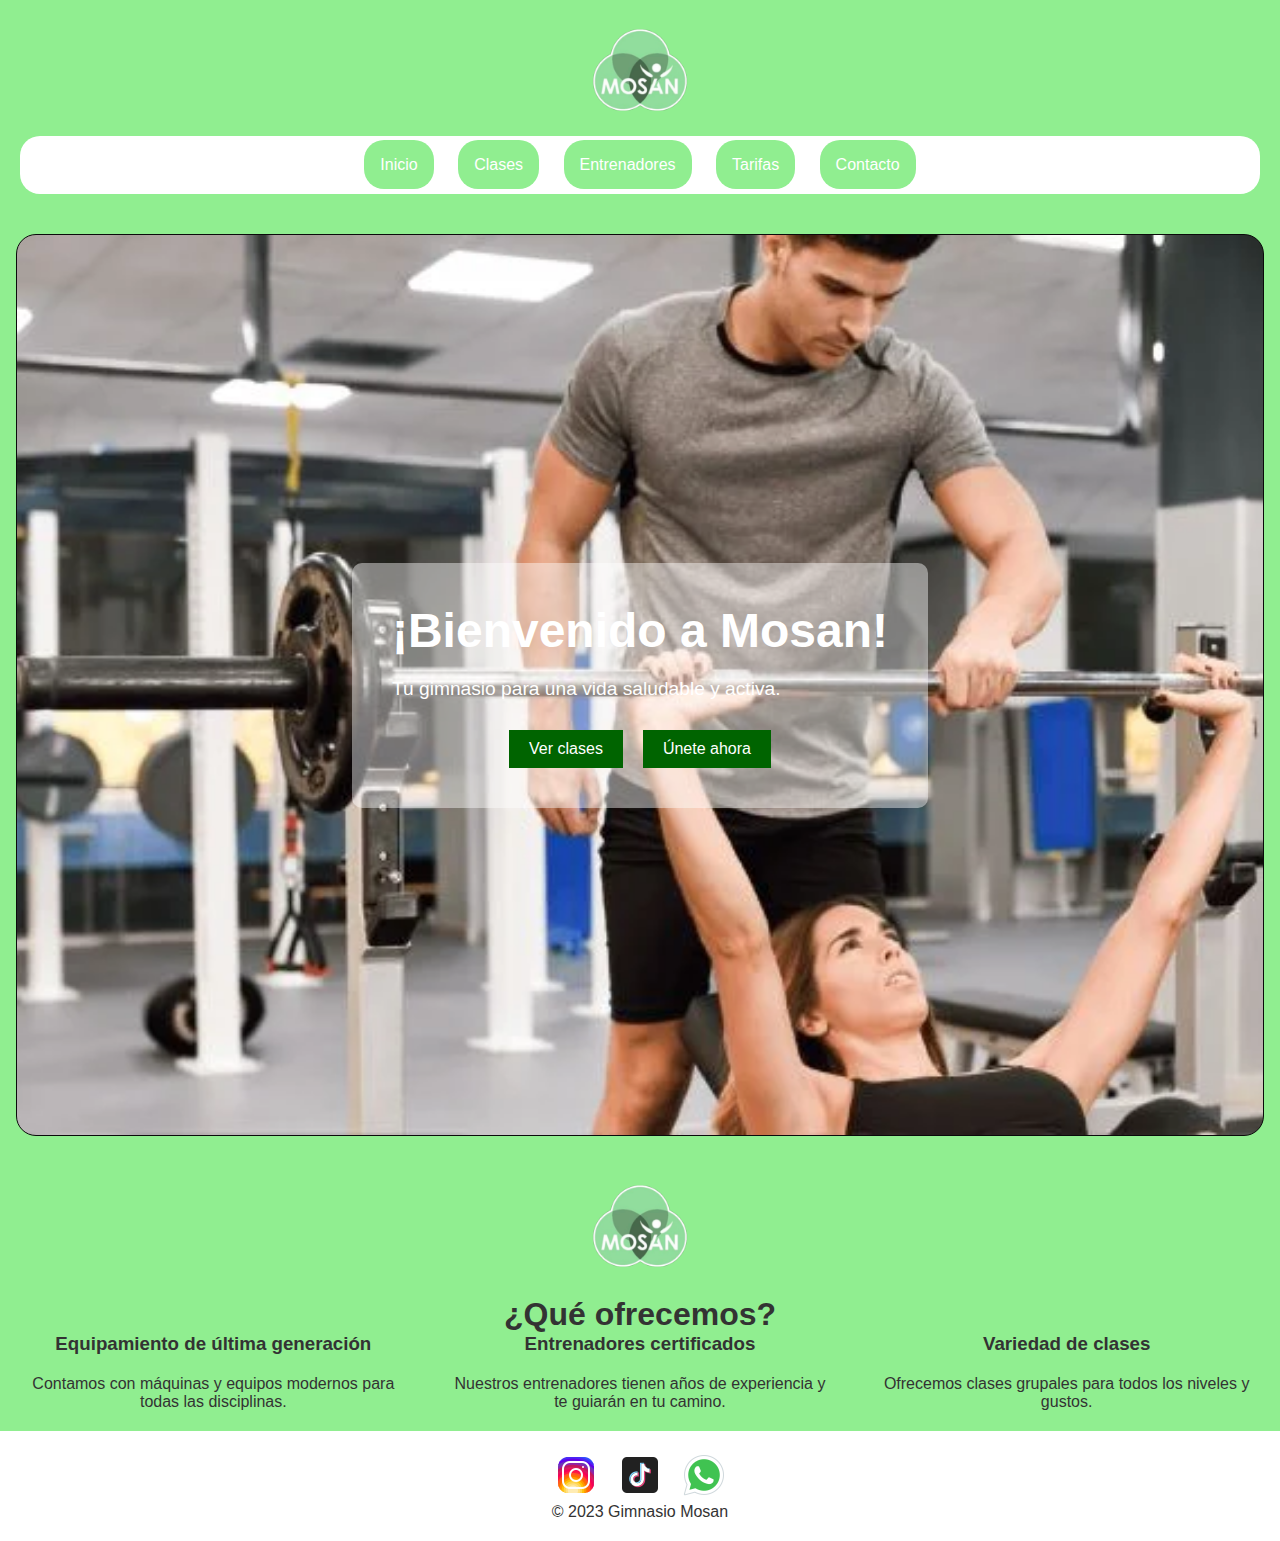
<file: index.html>
<!DOCTYPE html>
<html lang="es">
<head>
    <meta charset="UTF-8">
    <meta name="viewport" content="width=device-width, initial-scale=1.0">
    <title>MOSAN- Salud-Vitalidad</title>
    <link rel="stylesheet" href="./styles/estilos.css">
</head>
<body>
    <header>
        <img class="logo" src="./imagenes/cab4519f-4d9b-401d-b90b-1ff62afb991b.webp" alt="">
        <nav>
            <ul>
                
                <li><a href="index.html">Inicio</a></li>
                <li><a href="./paginas/clases.html">Clases</a></li>
                <li><a href="./paginas/entrenadores.html">Entrenadores</a></li>
                <li><a href="./paginas/tarifas.html">Tarifas</a></li>
                <li><a href="./paginas/contacto.html">Contacto</a></li>
            </ul>
        </nav>
    </header>

    <main>
        <section class="principal-index">
            <div class="principal-content">
                <h1 class="texto">¡Bienvenido a Mosan!</h1>
                <p class="texto">Tu gimnasio para una vida saludable y activa.</p>
                <div class="cta-buttons">
                    <a href="clases.html" class="btn">Ver clases</a>
                    <a href="unete.html" class="btn">Únete ahora</a>
                </div>
            </div>
        </section>

        <section class="variedades">
            
                <img class="logo" src="./imagenes/cab4519f-4d9b-401d-b90b-1ff62afb991b.webp" alt="">
            <h2>¿Qué ofrecemos?</h2>
            <div class="list-variedades">
                <div class="variedad">
                    <h3>Equipamiento de última generación</h3>
                    <p>Contamos con máquinas y equipos modernos para todas las disciplinas.</p>
                </div>
                <div class="variedad">
                    <h3>Entrenadores certificados</h3>
                    <p>Nuestros entrenadores tienen años de experiencia y te guiarán en tu camino.</p>
                </div>
                <div class="variedad">
                    <h3>Variedad de clases</h3>
                    <p>Ofrecemos clases grupales para todos los niveles y gustos.</p>
                </div>
            </div>
        </section>
    </main>

    <footer>
        <div class="iconos-logo">
            <a href="">
                <img src="./imagenes/instagram.png" alt="">
            </a>
            <a href="">
                <img src="./imagenes/tik-tok.png" alt="">
            </a>
            <a href="">
                <img src="./imagenes/whatsapp (2).png" alt="">
            </a>
        </div>
        <p>&copy; 2023 Gimnasio Mosan</p>
    </footer>
</body>
</html>
</file>
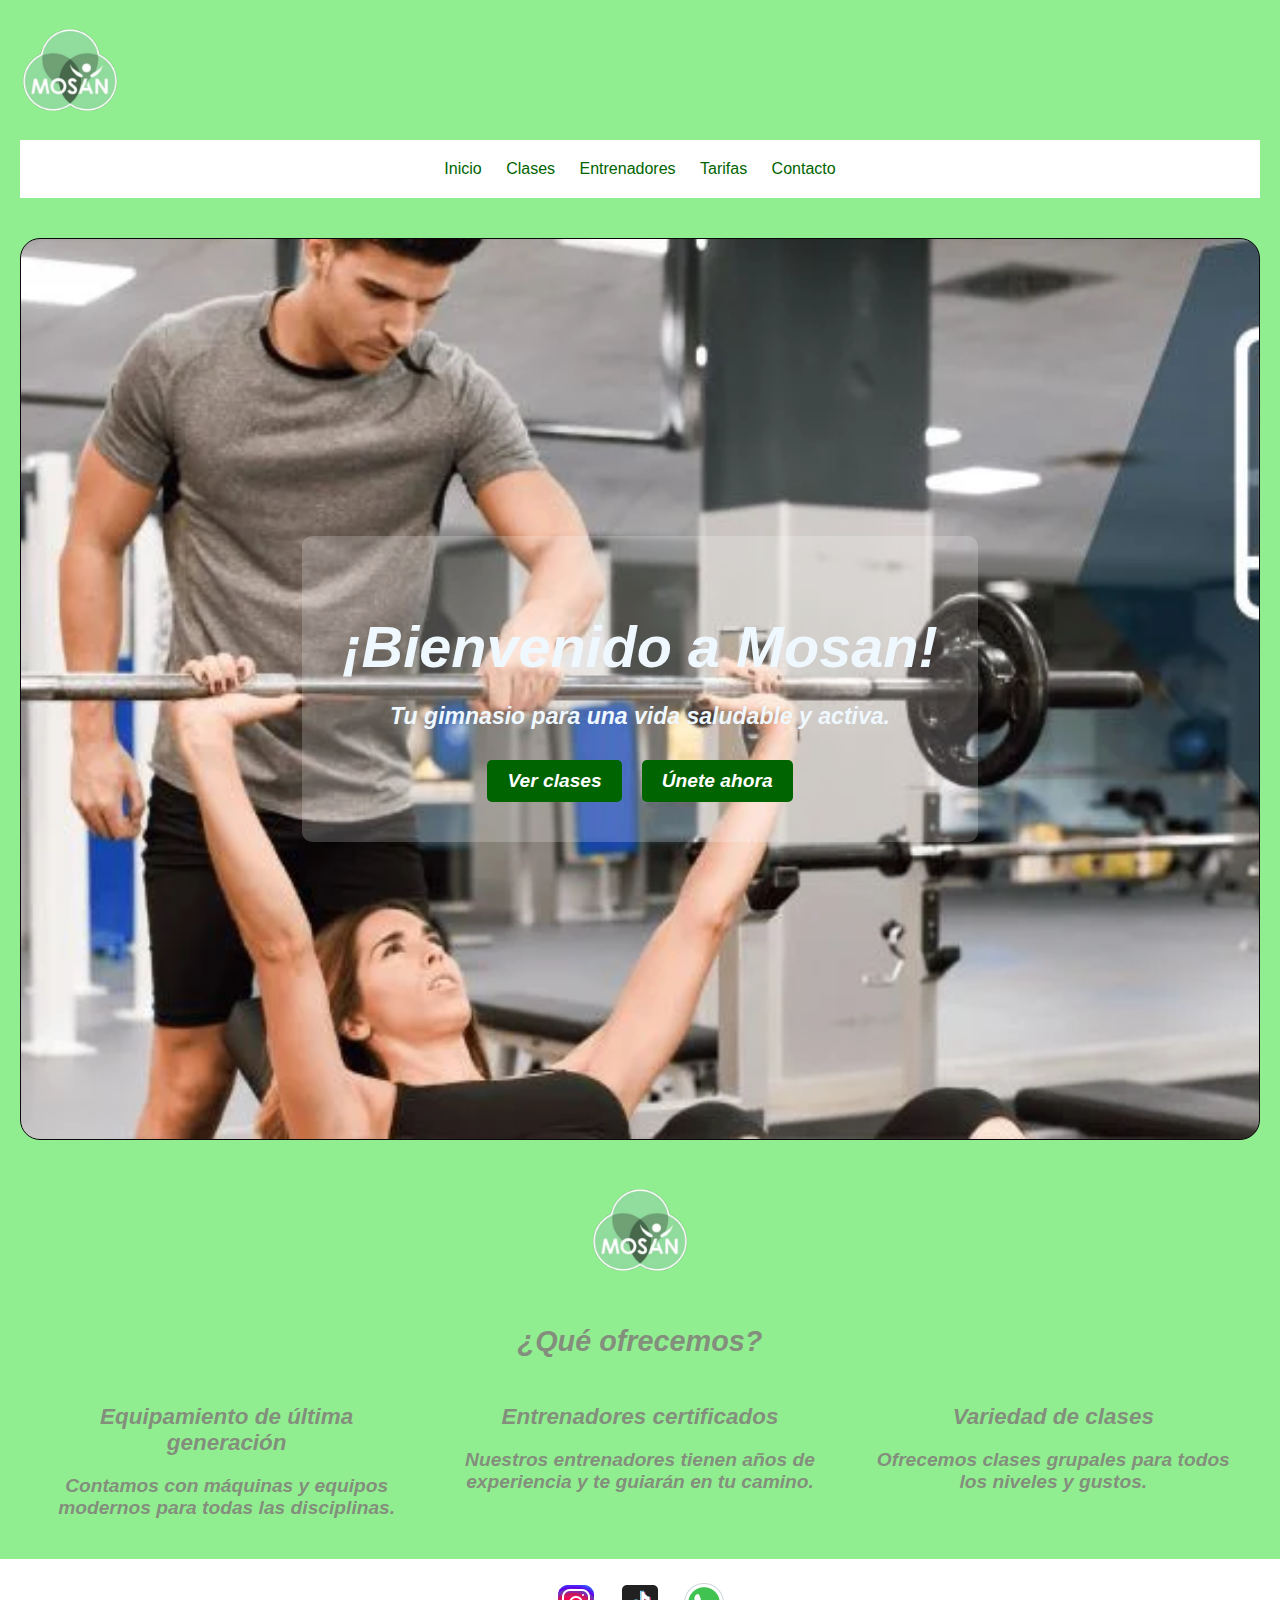
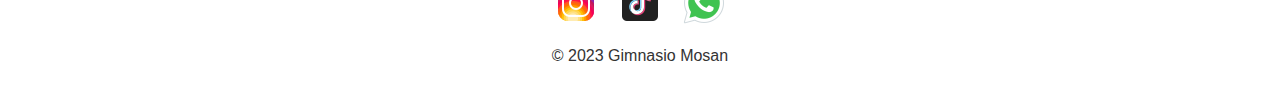
<file: Nueva carpeta/index.html>
<!DOCTYPE html>
<html lang="es">
<head>
    <meta charset="UTF-8">
    <meta name="viewport" content="width=device-width, initial-scale=1.0">
    <title>MOSAN- Salud-Vitalidad</title>
    <link rel="stylesheet" href="./styles/estilos.css">
</head>
<body>
    <header>
        <img class="logo" src="./imagenes/cab4519f-4d9b-401d-b90b-1ff62afb991b.webp" alt="">
        <nav>
            <ul>
                
                <li><a href="index.html">Inicio</a></li>
                <li><a href="./paginas/clases.html">Clases</a></li>
                <li><a href="./paginas/entrenadores.html">Entrenadores</a></li>
                <li><a href="./paginas/tarifas.html">Tarifas</a></li>
                <li><a href="./paginas/contacto.html">Contacto</a></li>
            </ul>
        </nav>
    </header>

    <main>
        <section class="hero">
            <div class="hero-content">
                <h1 class="texto">¡Bienvenido a Mosan!</h1>
                <p class="texto">Tu gimnasio para una vida saludable y activa.</p>
                <div class="cta-buttons">
                    <a href="clases.html" class="btn">Ver clases</a>
                    <a href="unete.html" class="btn">Únete ahora</a>
                </div>
            </div>
        </section>

        <section class="features">
            
                <img class="logo" src="./imagenes/cab4519f-4d9b-401d-b90b-1ff62afb991b.webp" alt="">
            <h2>¿Qué ofrecemos?</h2>
            <div class="feature-list">
                <div class="feature">
                    <h3>Equipamiento de última generación</h3>
                    <p>Contamos con máquinas y equipos modernos para todas las disciplinas.</p>
                </div>
                <div class="feature">
                    <h3>Entrenadores certificados</h3>
                    <p>Nuestros entrenadores tienen años de experiencia y te guiarán en tu camino.</p>
                </div>
                <div class="feature">
                    <h3>Variedad de clases</h3>
                    <p>Ofrecemos clases grupales para todos los niveles y gustos.</p>
                </div>
            </div>
        </section>
    </main>

    <footer>
        <div class="iconos-logo">
            <a href="">
                <img src="./imagenes/instagram.png" alt="">
            </a>
            <a href="">
                <img src="./imagenes/tik-tok.png" alt="">
            </a>
            <a href="">
                <img src="./imagenes/whatsapp (2).png" alt="">
            </a>
        </div>
        <p>&copy; 2023 Gimnasio Mosan</p>
    </footer>
</body>
</html>
</file>
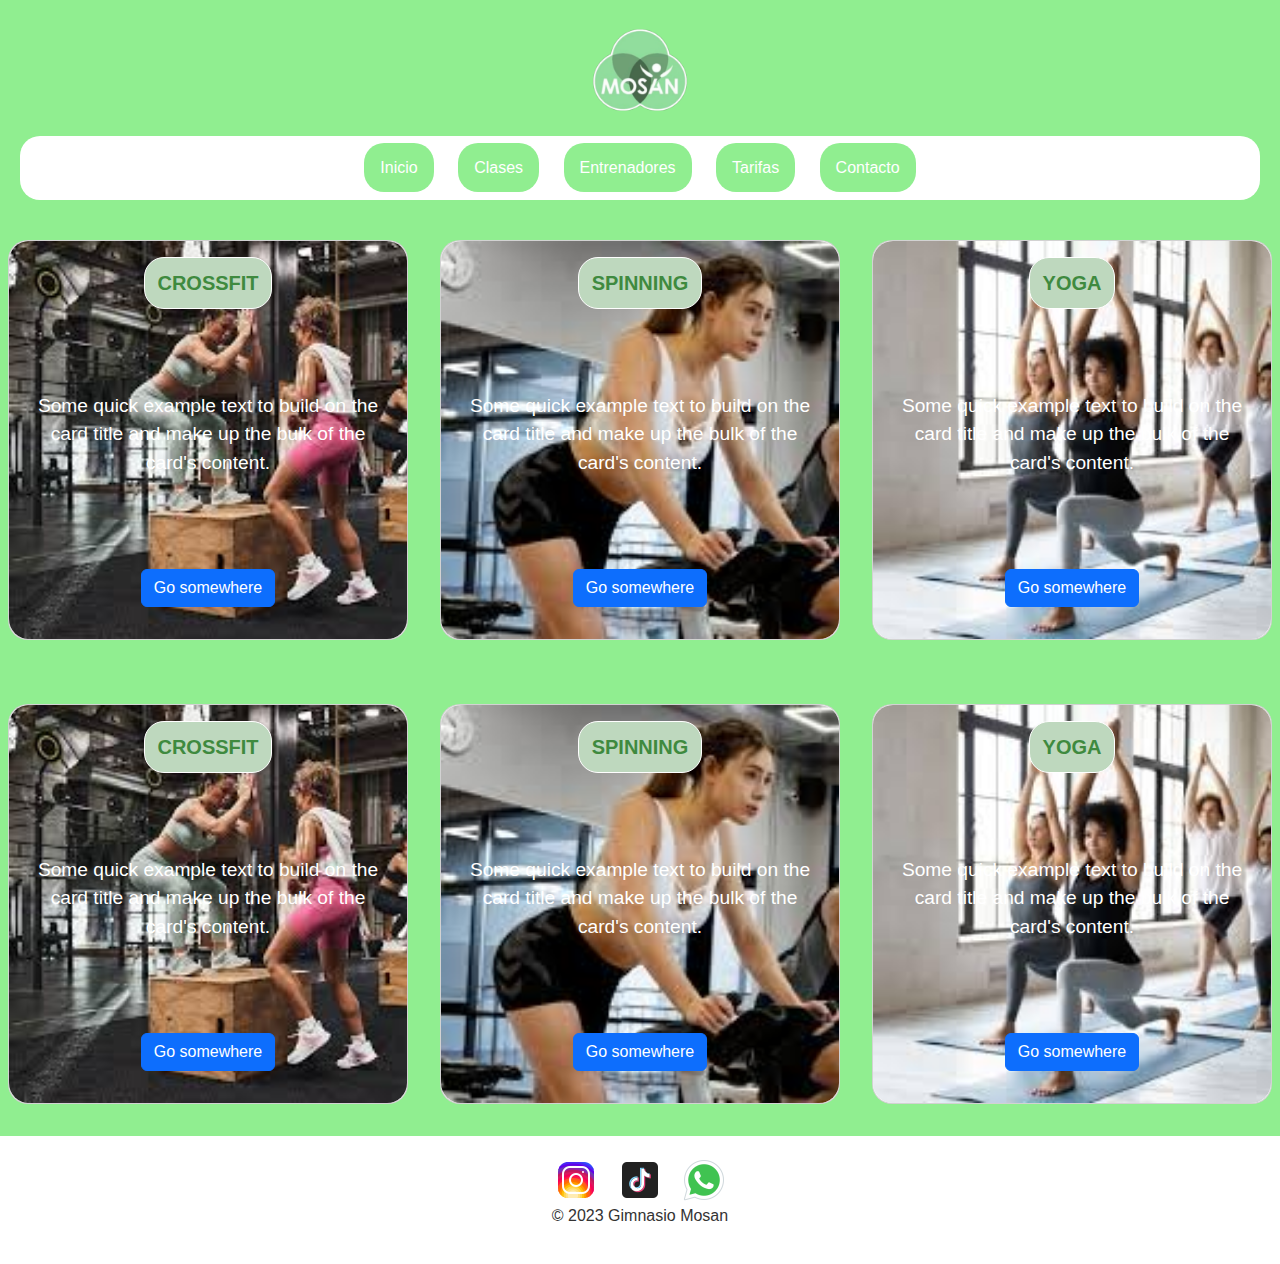
<file: paginas/clases.html>
<!DOCTYPE html>
<html lang="es">
<head>
    <meta charset="UTF-8">
    <meta name="viewport" content="width=device-width, initial-scale=1.0">
    <link href="https://cdn.jsdelivr.net/npm/bootstrap@5.3.3/dist/css/bootstrap.min.css" rel="stylesheet" integrity="sha384-QWTKZyjpPEjISv5WaRU9OFeRpok6YctnYmDr5pNlyT2bRjXh0JMhjY6hW+ALEwIH" crossorigin="anonymous">

    <title>Gimnasio Verde Vitalidad - Clases</title>
    <link rel="stylesheet" href="../styles/estilos.css">
</head>
<body>
    <header>
      <img class="logo" src="../imagenes/cab4519f-4d9b-401d-b90b-1ff62afb991b.webp" alt="">
        <nav>
            <ul>
                <li><a href="../index.html">Inicio</a></li>
                <li><a href="./clases.html">Clases</a></li>
                <li><a href="./entrenadores.html">Entrenadores</a></li>
                <li><a href="./tarifas.html">Tarifas</a></li>
                <li><a href="./contacto.html">Contacto</a></li>
            </ul>
        </nav>
    </header>

    <main>
        <section class="contenedor-clases">
          <div class="card">
             <div class="card-body card-crossfit">
                  <h5 class="card-title">CROSSFIT</h5>
                  <p class="card-text">Some quick example text to build on the card title and make up the bulk of the card's content.</p>
                  <a href="#" class="btn btn-primary">Go somewhere</a>
                </div>
            </div>
            <div class="card">
                <div class=" card-body card-spinning">
                  
                  <h5 class="card-title">SPINNING</h5>
                  <p class="card-text">Some quick example text to build on the card 
                    title and make up the bulk of the card's content.</p>
                  <a href="#" class="btn btn-primary">Go somewhere</a>
                </div>
            </div>
             <div class="card">
                 <div class=" card-body card-yoga">
                    
                  <h5 class="card-title">YOGA</h5>
                  <p class="card-text">Some quick example text to build on the card 
                    title and make up the bulk of the card's content.</p>
                  <a href="#" class="btn btn-primary">Go somewhere</a>
                </div>
           </div>
           <div class="card">
            <div class=" card-body card-crossfit">
                   
                 <h5 class="card-title">CROSSFIT</h5>
                 <p class="card-text">Some quick example text to build on the card 
        title and make up the bulk of the card's content.</p>
                 <a href="#" class="btn btn-primary">Go somewhere</a>
               </div>
           </div>
           <div class="card">
               <div class="card-body card-spinning">
                
                 <h5 class="card-title">SPINNING</h5>
                 <p class="card-text">Some quick example text to build on the card 
                   title and make up the bulk of the card's content.</p>
                 <a href="#" class="btn btn-primary">Go somewhere</a>
               </div>
           </div>
            <div class="card">
                <div class="card-body card-yoga">
                   
                 <h5 class="card-title">YOGA</h5>
                 <p class="card-text">Some quick example text to build on the card 
                   title and make up the bulk of the card's content.</p>
                 <a href="#" class="btn btn-primary">Go somewhere</a>
               </div>
          </div>
              
              
             </section>
    </main>
    <footer>
      <div class="iconos-logo">
          <a href="">
              <img src="../imagenes/instagram.png" alt="">
          </a>
          <a href="">
              <img src="../imagenes/tik-tok.png" alt="">
          </a>
          <a href="">
              <img src="../imagenes/whatsapp (2).png" alt="">
          </a>
      </div>
      <p>&copy; 2023 Gimnasio Mosan</p>
  </footer>
    <script src="https://cdn.jsdelivr.net/npm/bootstrap@5.3.3/dist/js/bootstrap.bundle.min.js" integrity="sha384-YvpcrYf0tY3lHB60NNkmXc5s9fDVZLESaAA55NDzOxhy9GkcIdslK1eN7N6jIeHz" crossorigin="anonymous"></script>
</body>
</html>
</file>
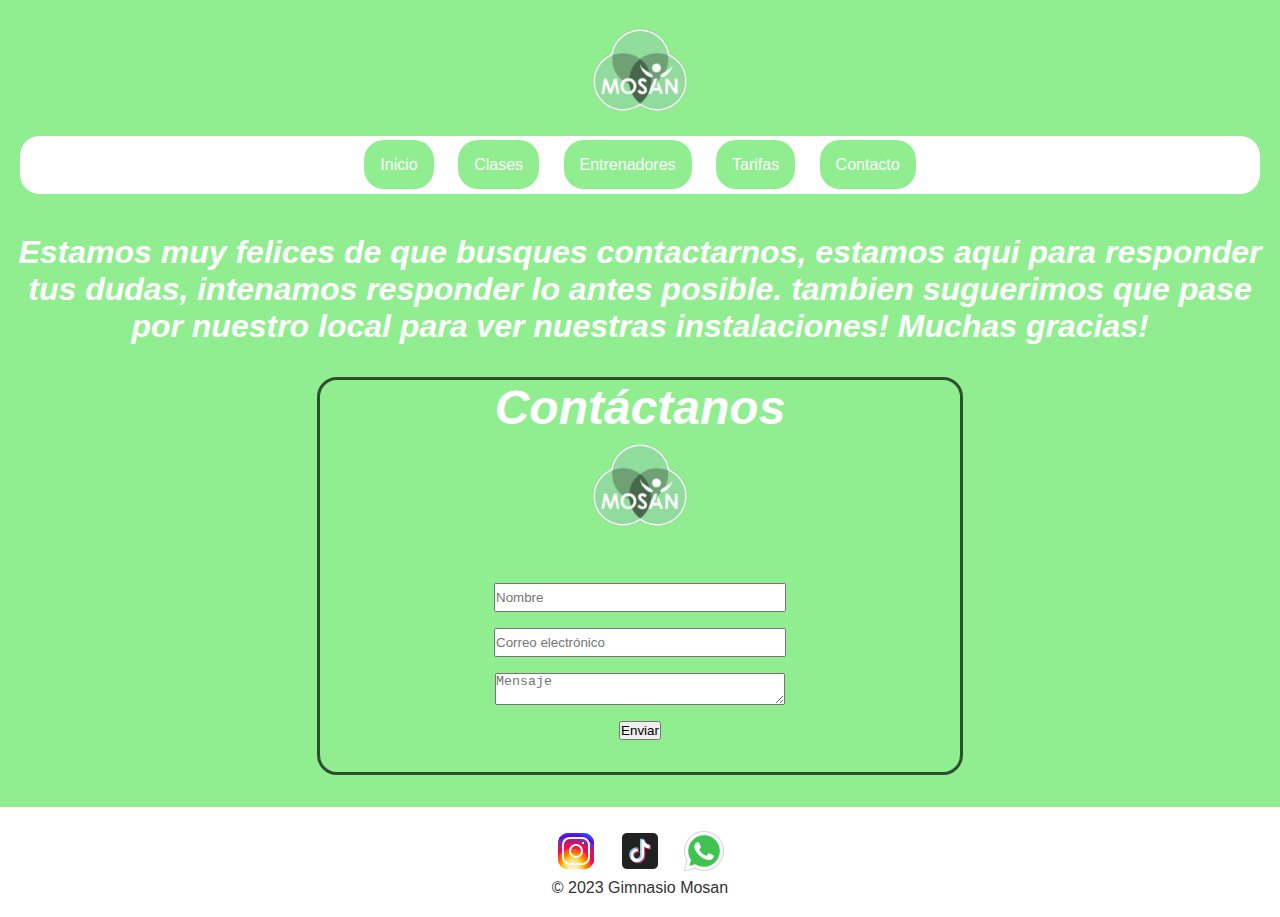
<file: paginas/contacto.html>
<!DOCTYPE html>
<html lang="es">
<head>
    <meta charset="UTF-8">
    <meta name="viewport" content="width=device-width, initial-scale=1.0">
    <title>Gimnasio Verde Vitalidad - Contacto</title>
    <link rel="stylesheet" href="../styles/estilos.css">
</head>
<body>
    <header>
        <img class="logo" src="../imagenes/cab4519f-4d9b-401d-b90b-1ff62afb991b.webp" alt="">
        <nav>
            <ul>
                <li><a href="../index.html">Inicio</a></li>
                <li><a href="./clases.html">Clases</a></li>
                <li><a href="./entrenadores.html">Entrenadores</a></li>
                <li><a href="./tarifas.html">Tarifas</a></li>
                <li><a href="./contacto.html">Contacto</a></li>
            </ul>
        </nav>
    </header>

    <main class="main-nosotros">
        <p>Estamos muy felices de que busques contactarnos, estamos aqui para responder tus dudas, intenamos responder lo antes posible. tambien suguerimos que pase por nuestro local para ver nuestras instalaciones! Muchas gracias!</p>
        <section class="formulario-nos">
            <h2>Contáctanos</h2>

            <img class="logo" src="../imagenes/cab4519f-4d9b-401d-b90b-1ff62afb991b.webp" alt="">
            <form>
                <input type="text" placeholder="Nombre">
                <input type="email" placeholder="Correo electrónico">
                <textarea placeholder="Mensaje"></textarea>
                <button type="submit">Enviar</button>
            </form>
        </section>
    </main>
    <footer>
        <div class="iconos-logo">
            <a href="">
                <img src="../imagenes/instagram.png" alt="">
            </a>
            <a href="">
                <img src="../imagenes/tik-tok.png" alt="">
            </a>
            <a href="">
                <img src="../imagenes/whatsapp (2).png" alt="">
            </a>
        </div>
        <p>&copy; 2023 Gimnasio Mosan</p>
    </footer>
</body>
</html>
</file>
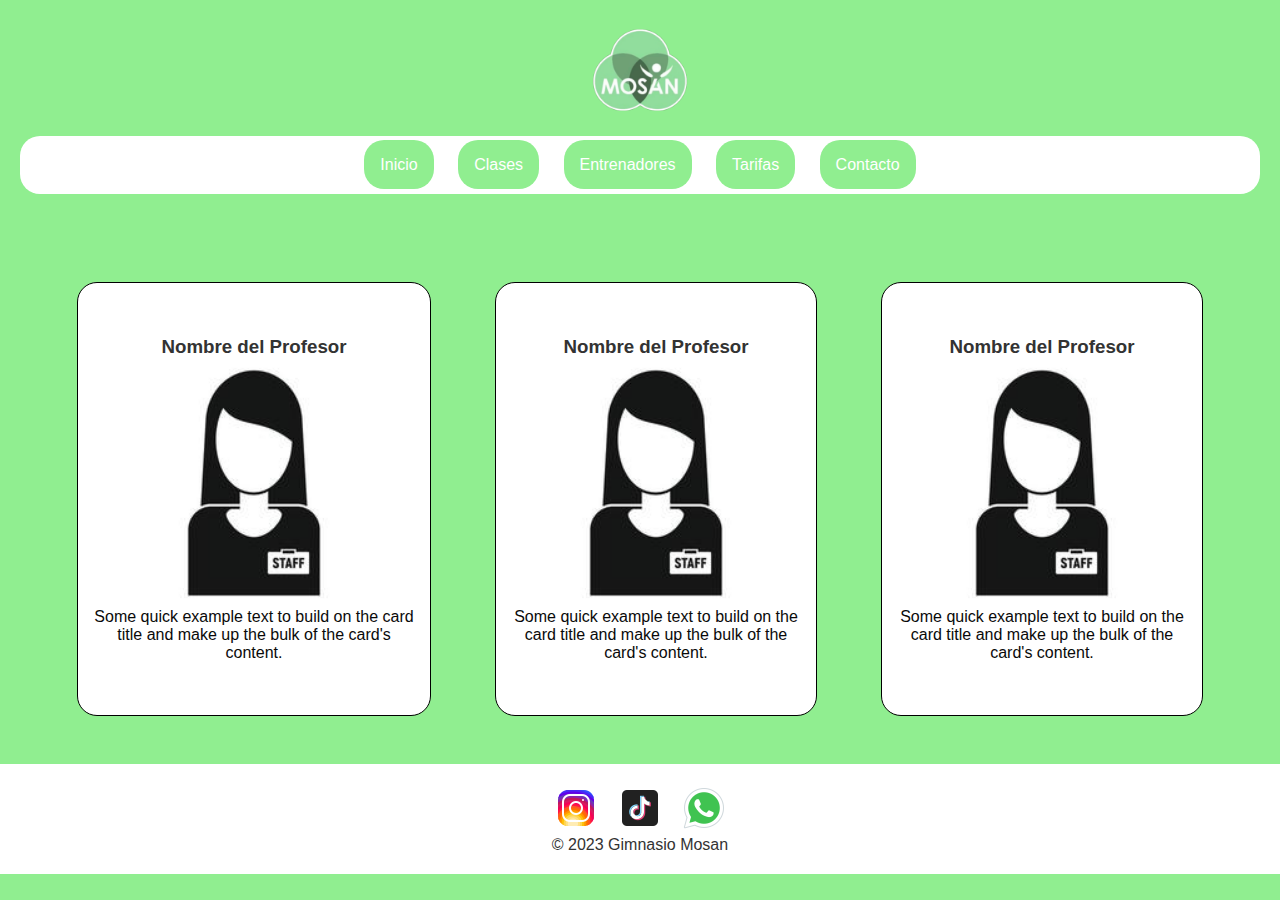
<file: paginas/entrenadores.html>
<!DOCTYPE html>
<html lang="es">
<head>
    <meta charset="UTF-8">
    <meta name="viewport" content="width=device-width, initial-scale=1.0">
    <title>Gimnasio Verde Vitalidad - Entrenadores</title>
    <link rel="stylesheet" href="../styles/estilos.css">
</head>
<body>
    <header>
        <img class="logo" src="../imagenes/cab4519f-4d9b-401d-b90b-1ff62afb991b.webp" alt="">
        <nav>
            <ul>
                <li><a href="../index.html">Inicio</a></li>
                <li><a href="./clases.html">Clases</a></li>
                <li><a href="./entrenadores.html">Entrenadores</a></li>
                <li><a href="./tarifas.html">Tarifas</a></li>
                <li><a href="./contacto.html">Contacto</a></li>
            </ul>
        </nav>
    </header>

    <main>
        <section class="entrenadores">
            <div class="card card-staff " style="width: 20rem;">
                <h3>Nombre del Profesor </h3>
                <img src="../imagenes/staff.jpg" class="card-img-top" alt="...">
                <div class="card-texto">
                  <p >Some quick example text to build on the card title and make up the bulk of the card's content.</p>
                </div>
            </div>
           <div class="card card-staff" style="width: 18rem;">
                <h3>Nombre del Profesor </h3>
                <img src="../imagenes/staff.jpg" class="card-img-top" alt="...">
                <div class="card-texto">
                  <p>Some quick example text to build on the card title and make up the bulk of the card's content.</p>
                </div>
          </div>
          <div class="card card-staff" style="width: 18rem;">
            <h3>Nombre del Profesor </h3>
            <img src="../imagenes/staff.jpg" class="card-img-top" alt="...">
            <div class="card-texto">
              <p >Some quick example text to build on the card title and make up the bulk of the card's content.</p>
            </div>
          </div>
         </section>
    </main>
    <footer>
        <div class="iconos-logo">
            <a href="">
                <img src="../imagenes/instagram.png" alt="">
            </a>
            <a href="">
                <img src="../imagenes/tik-tok.png" alt="">
            </a>
            <a href="">
                <img src="../imagenes/whatsapp (2).png" alt="">
            </a>
        </div>
        <p>&copy; 2023 Gimnasio Mosan</p>
    </footer>
</body>
</html>
</file>
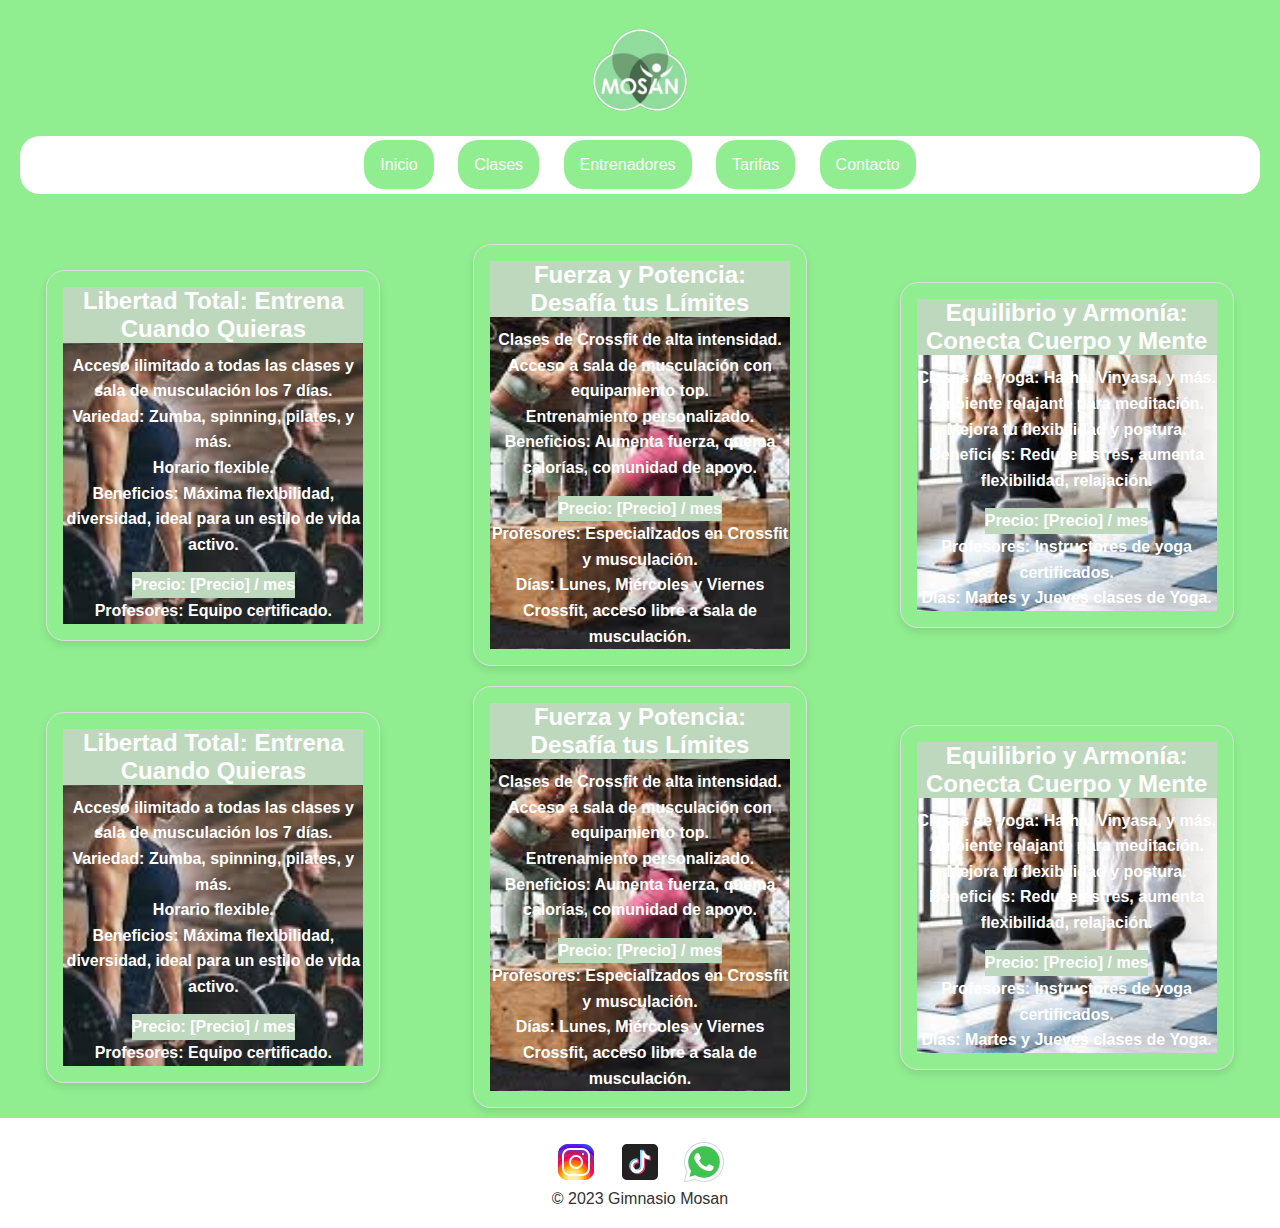
<file: paginas/tarifas.html>
<!DOCTYPE html>
<html lang="es">
<head>
    <meta charset="UTF-8">
    <meta name="viewport" content="width=device-width, initial-scale=1.0">
    <title>Gimnasio Verde Vitalidad - Tarifas</title>
    <link rel="stylesheet" href="../styles/estilos.css">
</head>
<body>
    <header>
        <img class="logo" src="../imagenes/cab4519f-4d9b-401d-b90b-1ff62afb991b.webp" alt="">
        <nav>
            <ul>
                <li><a href="../index.html">Inicio</a></li>
                <li><a href="./clases.html">Clases</a></li>
                <li><a href="./entrenadores.html">Entrenadores</a></li>
                <li><a href="./tarifas.html">Tarifas</a></li>
                <li><a href="./contacto.html">Contacto</a></li>
            </ul>
        </nav>
    </header>

    <main>
        <article>
             <div class="tarjetas-container">
                <div class="tarjeta">
                    <div class="tarj-paselibre">
                        <h2>Libertad Total: Entrena Cuando Quieras</h2>
                        <p>Acceso ilimitado a todas las clases y sala de musculación los 7 días.</p>
                        <p>Variedad: Zumba, spinning, pilates, y más.</p>
                        <p>Horario flexible.</p>
                        <p><strong>Beneficios:</strong> Máxima flexibilidad, diversidad, ideal para un estilo de vida activo.</p>
                        <p class="precio">Precio: [Precio] / mes</p>
                        <p>Profesores: Equipo certificado.</p>
                    </div>
                </div>

                 <div class="tarjeta">
                    <div class="tarj-crossfit">
                       <h2>Fuerza y Potencia: Desafía tus Límites</h2>
                       <p>Clases de Crossfit de alta intensidad.</p>
                       <p>Acceso a sala de musculación con equipamiento top.</p>
                       <p>Entrenamiento personalizado.</p>
                       <p><strong>Beneficios:</strong> Aumenta fuerza, quema calorías, comunidad de apoyo.</p>
                       <p class="precio">Precio: [Precio] / mes</p>
                       <p>Profesores: Especializados en Crossfit y musculación.</p>
                       <p>Días: Lunes, Miércoles y Viernes Crossfit, acceso libre a  sala de musculación.</p>
                    </div>
                 </div>

                 <div class="tarjeta">
                    <div class="tarj-yoga">
                      <h2>Equilibrio y Armonía: Conecta Cuerpo y Mente</h2>
                      <p>Clases de yoga: Hatha, Vinyasa, y más.</p>
                      <p>Ambiente relajante para meditación.</p>
                      <p>Mejora tu flexibilidad y postura.</p>
                      <p><strong>Beneficios:</strong> Reduce estrés, aumenta     flexibilidad, relajación.</p>
                      <p class="precio">Precio: [Precio] / mes</p>
                      <p>Profesores: Instructores de yoga certificados.</p>
                      <p>Días: Martes y Jueves clases de Yoga.</p>
                    </div>
                 </div>
                 <div class="tarjeta">
                    <div class="tarj-paselibre">
                        <h2>Libertad Total: Entrena Cuando Quieras</h2>
                        <p>Acceso ilimitado a todas las clases y sala de musculación 
                         los 7 días.</p>
                        <p>Variedad: Zumba, spinning, pilates, y más.</p>
                        <p>Horario flexible.</p>
                        <p><strong>Beneficios:</strong> Máxima flexibilidad, 
                        diversidad, ideal para un estilo de vida activo.</p>
                        <p class="precio">Precio: [Precio] / mes</p>
                        <p>Profesores: Equipo certificado.</p>
                    </div>
                </div>
                 <div class="tarjeta">
                    <div class="tarj-crossfit">
                       <h2>Fuerza y Potencia: Desafía tus Límites</h2>
                       <p>Clases de Crossfit de alta intensidad.</p>
                       <p>Acceso a sala de musculación con equipamiento top.</p>
                       <p>Entrenamiento personalizado.</p>
                       <p><strong>Beneficios:</strong> Aumenta fuerza, quema 
                         calorías, comunidad de apoyo.</p>
                       <p class="precio">Precio: [Precio] / mes</p>
                       <p>Profesores: Especializados en Crossfit y musculación.</p>
                       <p>Días: Lunes, Miércoles y Viernes Crossfit, acceso libre a  
                         sala de musculación.</p>
                    </div>
                 </div>
                 <div class="tarjeta">
                    <div class="tarj-yoga">
                      <h2>Equilibrio y Armonía: Conecta Cuerpo y Mente</h2>
                      <p>Clases de yoga: Hatha, Vinyasa, y más.</p>
                      <p>Ambiente relajante para meditación.</p>
                      <p>Mejora tu flexibilidad y postura.</p>
                      <p><strong>Beneficios:</strong> Reduce estrés, aumenta     
                         flexibilidad, relajación.</p>
                      <p class="precio">Precio: [Precio] / mes</p>
                      <p>Profesores: Instructores de yoga certificados.</p>
                      <p>Días: Martes y Jueves clases de Yoga.</p>
                    </div>
                 </div>
        
        </article>
    </main>
    <footer>
        <div class="iconos-logo">
            <a href="">
                <img src="../imagenes/instagram.png" alt="">
            </a>
            <a href="">
                <img src="../imagenes/tik-tok.png" alt="">
            </a>
            <a href="">
                <img src="../imagenes/whatsapp (2).png" alt="">
            </a>
        </div>
        <p>&copy; 2023 Gimnasio Mosan</p>
    </footer>
</body>
</html>
</file>
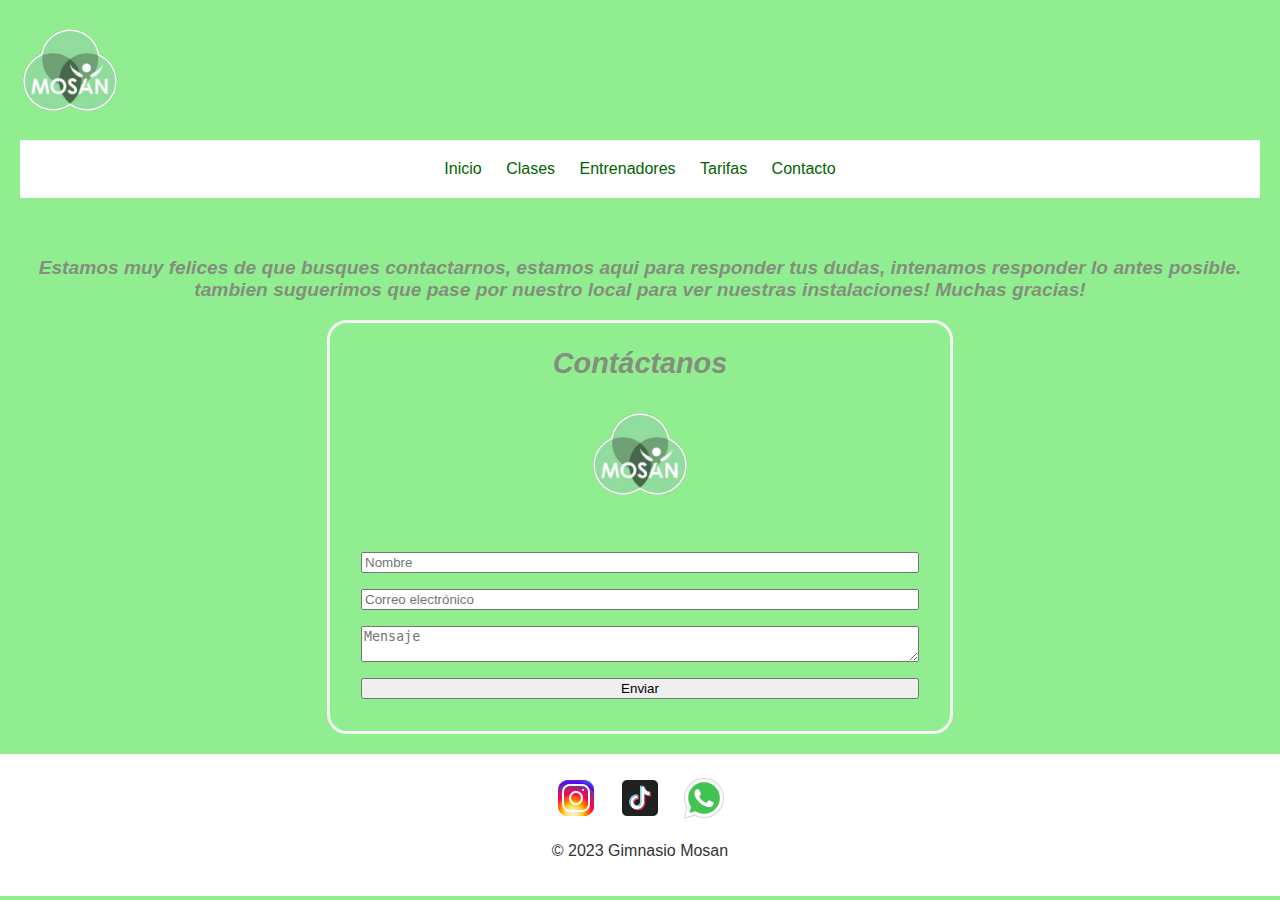
<file: Nueva carpeta/paginas/contacto.html>
<!DOCTYPE html>
<html lang="es">
<head>
    <meta charset="UTF-8">
    <meta name="viewport" content="width=device-width, initial-scale=1.0">
    <title>Gimnasio Verde Vitalidad - Contacto</title>
    <link rel="stylesheet" href="../styles/estilos.css">
</head>
<body>
    <header>
        <img class="logo" src="../imagenes/cab4519f-4d9b-401d-b90b-1ff62afb991b.webp" alt="">
        <nav>
            <ul>
                <li><a href="../index.html">Inicio</a></li>
                <li><a href="./clases.html">Clases</a></li>
                <li><a href="./entrenadores.html">Entrenadores</a></li>
                <li><a href="./tarifas.html">Tarifas</a></li>
                <li><a href="./contacto.html">Contacto</a></li>
            </ul>
        </nav>
    </header>

    <main>
        <p>Estamos muy felices de que busques contactarnos, estamos aqui para responder tus dudas, intenamos responder lo antes posible. tambien suguerimos que pase por nuestro local para ver nuestras instalaciones! Muchas gracias!</p>
        <section class="formulario-nos">
            <h2>Contáctanos</h2>

            <img class="logo" src="../imagenes/cab4519f-4d9b-401d-b90b-1ff62afb991b.webp" alt="">
            <form>
                <input type="text" placeholder="Nombre">
                <input type="email" placeholder="Correo electrónico">
                <textarea placeholder="Mensaje"></textarea>
                <button type="submit">Enviar</button>
            </form>
        </section>
    </main>
    <footer>
        <div class="iconos-logo">
            <a href="">
                <img src="../imagenes/instagram.png" alt="">
            </a>
            <a href="">
                <img src="../imagenes/tik-tok.png" alt="">
            </a>
            <a href="">
                <img src="../imagenes/whatsapp (2).png" alt="">
            </a>
        </div>
        <p>&copy; 2023 Gimnasio Mosan</p>
    </footer>
</body>
</html>
</file>
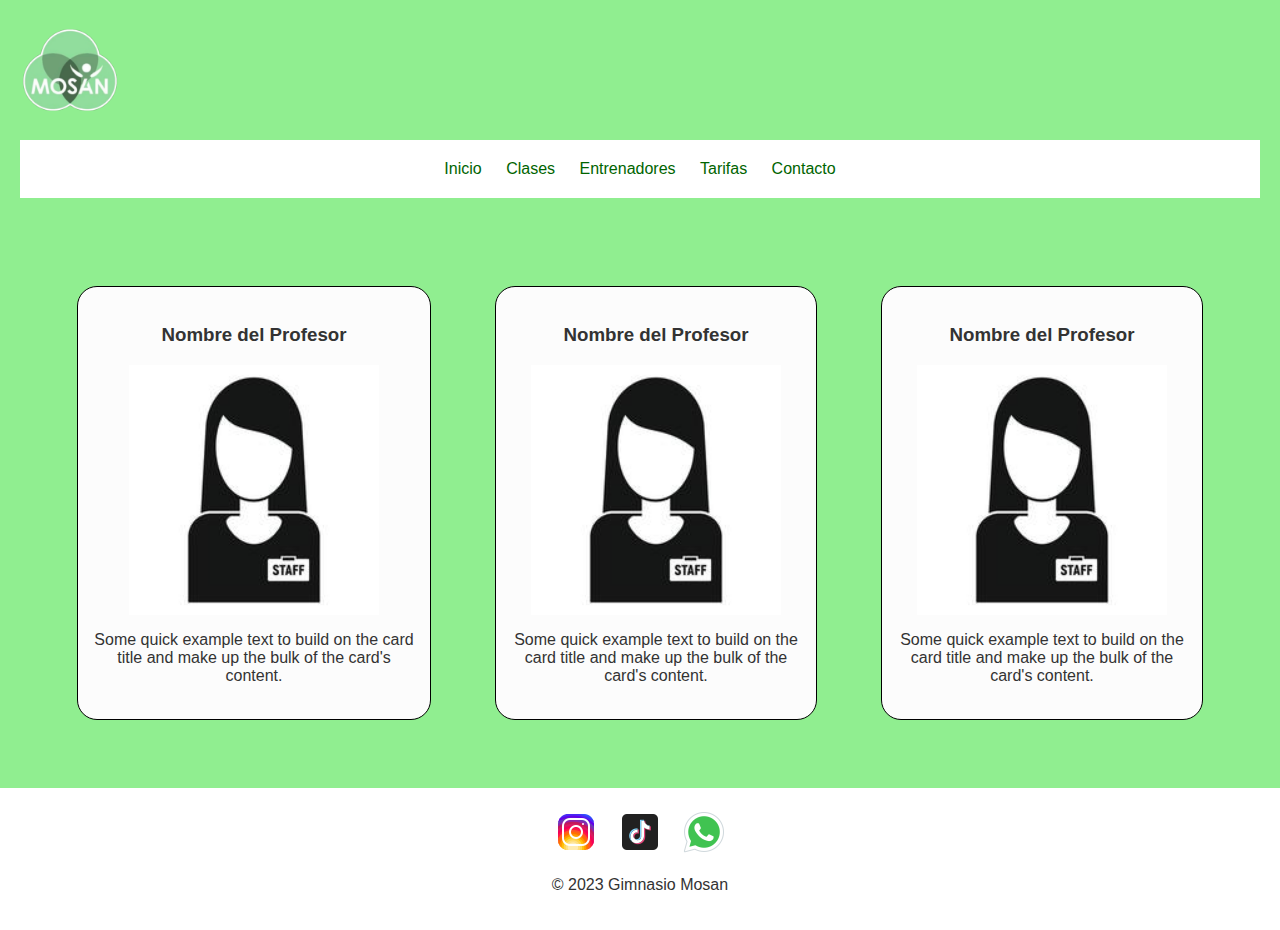
<file: Repo-gym-main/paginas/entrenadores.html>
<!DOCTYPE html>
<html lang="es">
<head>
    <meta charset="UTF-8">
    <meta name="viewport" content="width=device-width, initial-scale=1.0">
    <title>Gimnasio Verde Vitalidad - Entrenadores</title>
    <link rel="stylesheet" href="../styles/estilos.css">
</head>
<body>
    <header>
        <img class="logo" src="../imagenes/cab4519f-4d9b-401d-b90b-1ff62afb991b.webp" alt="">
        <nav>
            <ul>
                <li><a href="index.html">Inicio</a></li>
                <li><a href="clases.html">Clases</a></li>
                <li><a href="entrenadores.html">Entrenadores</a></li>
                <li><a href="tarifas.html">Tarifas</a></li>
                <li><a href="contacto.html">Contacto</a></li>
            </ul>
        </nav>
    </header>

    <main>
        <section class="entrenadores">
            <div class="card card-staff " style="width: 20rem;">
                <h3>Nombre del Profesor </h3>
                <img src="../imagenes/staff.jpg" class="card-img-top" alt="...">
                <div class="card-texto">
                  <p >Some quick example text to build on the card title and make up the bulk of the card's content.</p>
                </div>
            </div>
           <div class="card card-staff" style="width: 18rem;">
                <h3>Nombre del Profesor </h3>
                <img src="../imagenes/staff.jpg" class="card-img-top" alt="...">
                <div class="card-texto">
                  <p>Some quick example text to build on the card title and make up the bulk of the card's content.</p>
                </div>
          </div>
          <div class="card card-staff" style="width: 18rem;">
            <h3>Nombre del Profesor </h3>
            <img src="../imagenes/staff.jpg" class="card-img-top" alt="...">
            <div class="card-texto">
              <p >Some quick example text to build on the card title and make up the bulk of the card's content.</p>
            </div>
          </div>
         </section>
    </main>
    <footer>
        <div class="iconos-logo">
            <a href="">
                <img src="../imagenes/instagram.png" alt="">
            </a>
            <a href="">
                <img src="../imagenes/tik-tok.png" alt="">
            </a>
            <a href="">
                <img src="../imagenes/whatsapp (2).png" alt="">
            </a>
        </div>
        <p>&copy; 2023 Gimnasio Mosan</p>
    </footer>
</body>
</html>
</file>
<file: styles/estilos.css>
* {
  margin: 0;
  padding: 0;
}

/*
@mixin medidas($ancho,$alto){
    width: $ancho;
    height: $alto;
}*/
.card-img-top {
  width: 250px;
  height: 250px;
}

.card-staff img {
  margin: 0 auto;
}

body {
  font-family: sans-serif;
  background-color: #90EE90; /* Verde claro */
  color: #333333; /* Gris oscuro */
}

.logo {
  /*@include medidas(100px,100px);*/
  width: 100px;
  height: 100px;
  margin-bottom: 1rem;
}

header {
  padding: 20px;
  display: flex;
  flex-direction: column;
  justify-content: center;
  align-items: center;
}
header nav {
  background-color: #FFFFFF;
  /* @include medidas(100%,20%);*/
  width: 100%;
  height: 20%;
  border-radius: 20px;
  box-shadow: 2px solid black;
  border: 2px;
}
header nav ul {
  list-style: none;
  text-align: center;
  margin: 0;
  padding: 20px;
}
header nav ul li {
  background-color: #90EE90;
  border-radius: 20px;
  padding: 1rem;
  display: inline;
  margin: 0 10px;
}
header nav ul li a {
  text-decoration: none;
  color: #FFFFFF;
}

main {
  margin-top: 20px;
}
main .principal-index {
  background-image: url(../imagenes/gym-principal.webp);
  background-size: cover;
  height: 900px;
  border: 1px solid #0a0a0a;
  border-radius: 20px;
  margin: 1rem;
  display: flex;
  flex-direction: center;
  justify-content: center;
  align-items: center;
}
main .principal-index .principal-content {
  background-size: cover;
  background-color: rgba(255, 255, 255, 0.438);
  padding: 40px;
  border-radius: 10px;
}
main .principal-index .principal-content h1 {
  font-size: 3rem;
  margin-bottom: 20px;
  color: #FFFFFF;
}
main .principal-index .principal-content p {
  font-size: 1.2rem;
  margin-bottom: 30px;
  color: #FFFFFF;
}
main .principal-index .principal-content .cta-buttons {
  display: flex;
  flex-direction: row;
  justify-content: center;
  align-items: none;
}
main .principal-index .principal-content .cta-buttons .btn {
  display: inline-block;
  margin: 0 10px;
  padding: 10px 20px;
  text-decoration: none;
  color: #FFFFFF;
  background-color: #006400;
}
main .variedades {
  text-align: center;
  margin-top: 40px;
}
main .variedades h2 {
  font-size: 2rem;
}
main .variedades .list-variedades {
  display: flex;
  flex-direction: none;
  justify-content: space-around;
  align-items: center;
  margin-bottom: 20px;
}
main .variedades .list-variedades .variedad {
  width: 30%;
}
main .variedades .list-variedades .variedad h3 {
  margin-bottom: 20px;
}

.contenedor-clases {
  display: flex;
  flex-direction: row;
  justify-content: center;
  align-items: center;
  flex-wrap: wrap;
  gap: 2rem;
  text-align: center;
}
.contenedor-clases .card-crossfit, .contenedor-clases .card-yoga, .contenedor-clases .card-spinning {
  display: flex;
  flex-direction: column;
  justify-content: space-between;
  align-items: center;
  flex-wrap: wrap;
  background-image: url(../imagenes/crossfit.jfif);
  background-size: cover;
  border-radius: 20px;
  transition: transform 1s ease;
}
.contenedor-clases .card-spinning {
  background-image: url(../imagenes/spinnig.jfif);
}
.contenedor-clases .card-yoga {
  background-image: url(../imagenes/yoga.jfif);
}

.card {
  justify-content: space-around;
  /*@include medidas(400px,400px);*/
  width: 400px;
  height: 400px;
  border-radius: 20px;
  margin-bottom: 2rem;
}
.card .card-body h5 {
  font-weight: 700;
  align-content: auto;
  padding: 0.8rem;
  color: rgb(63, 138, 63);
  background-color: #bed8be;
  border: 1px solid white;
  border-radius: 20px;
  align-content: start;
}
.card .card-body p {
  font-size: 1.2rem;
  align-items: center;
  align-content: center;
  color: #FFFFFF;
}
.card .card-body a {
  align-content: end;
  margin-bottom: 1rem;
}

/* estilos a pagina tarifas*/
.tarjetas-container {
  display: flex;
  flex-direction: row;
  justify-content: space-around;
  align-items: center;
  flex-wrap: wrap;
}
.tarjetas-container .tarjeta {
  justify-items: center;
  border: 1px solid #ddd;
  border-radius: 18px;
  box-shadow: 0 4px 8px rgba(0, 0, 0, 0.1);
  margin: 10px;
  padding: 1rem;
  /*@include medidas(300px,);*/
  width: 300px;
}
.tarjetas-container .tarjeta h2 {
  background-color: #bed8be;
  color: #FFFFFF;
  margin-bottom: 10px;
  font-weight: bolder;
}
.tarjetas-container .tarjeta p {
  color: #FFFFFF;
  line-height: 1.6;
  font-weight: bolder;
}
.tarjetas-container .tarjeta .tarj-paselibre, .tarjetas-container .tarjeta .tarj-yoga, .tarjetas-container .tarjeta .tarj-crossfit {
  background-image: url(../imagenes/gym.jfif);
  background-position: center;
  background-size: cover;
  border: #006400;
  display: flex;
  flex-direction: column;
  justify-content: center;
  align-items: center;
  text-align: center;
}
.tarjetas-container .tarjeta .tarj-paselibre .precio, .tarjetas-container .tarjeta .tarj-yoga .precio, .tarjetas-container .tarjeta .tarj-crossfit .precio {
  font-weight: bolder;
  margin-top: 15px;
  color: #FFFFFF;
  background-color: #bed8be;
}
.tarjetas-container .tarjeta .tarj-crossfit {
  background-image: url(../imagenes/crossfit.jfif);
}
.tarjetas-container .tarjeta .tarj-yoga {
  background-image: url(../imagenes/yoga.jfif);
}

.entrenadores {
  display: flex;
  flex-direction: row;
  justify-content: center;
  align-items: center;
  flex-wrap: wrap;
  text-align: center;
  padding: 1rem;
}
.entrenadores .card-staff {
  display: flex;
  flex-direction: column;
  justify-content: center;
  align-items: center;
  color: #0a0a0a;
  border: 1px solid black;
  border-radius: 20px;
  margin: 2rem;
  padding: 1rem;
  background-color: #FFFFFF;
  border: 1px solid black;
  border-radius: 20px;
}
.entrenadores .card-staff h3 {
  color: #333333;
}

/* estilos paginas contacto*/
.main-nosotros {
  text-align: center;
  font-size: 2rem;
  font-style: italic;
  font-weight: 700;
  color: #FFFFFF;
}
.main-nosotros .formulario-nos {
  width: 50%;
  display: flex;
  flex-direction: column;
  justify-content: center;
  align-items: center;
  justify-self: center;
  border: 3px solid #2b502b;
  border-radius: 20px;
  margin: 2rem;
}
.main-nosotros .formulario-nos form {
  width: 90%;
  display: inline;
  display: flex;
  flex-direction: column;
  justify-content: center;
  align-items: center;
  gap: 1rem;
  margin: 2rem;
}
.main-nosotros .formulario-nos form input {
  width: 50%;
  height: 25px;
}
.main-nosotros .formulario-nos form textarea {
  width: 50%;
}

footer {
  background-color: #FFFFFF;
  padding: 20px;
  text-align: center;
}
footer .iconos-logo {
  display: flex;
  flex-direction: row;
  justify-content: center;
  align-items: center;
  gap: 1rem;
}

/*# sourceMappingURL=estilos.css.map */
</file>
<file: Nueva carpeta/styles/estilos.css>
/* Estilos generales */
body {
    font-family: sans-serif;
    margin: 0;
    padding: 0;
    background-color: #90EE90; /* Verde claro */
    color: #333333; /* Gris oscuro */
}
.logo{
    width: 100px;
    height: 100px;
    margin-bottom: 1rem;
}
header {
    
    padding: 20px;
    justify-content: center;
    align-items: center;
    justify-items: center;
}
nav{
    background-color: #FFFFFF; /* Blanco */
    height: 20%;
    width: 100%;
}
nav ul {
    list-style: none;
    margin: 0;
    padding: 20px;
    text-align: center;
}

nav li {
    display: inline;
    margin: 0 10px;
}

nav a {
    text-decoration: none;
    color: #006400; /* Verde oscuro */
}

main {
    padding: 20px;
}

/* Estilos para la sección Hero */

.hero {
     
    
    background-image: url(../imagenes/gym-principal.webp);
    background-size: cover;
    height: 900px;
    border:1px solid #0a0a0a;
    border-radius: 20px;
    background-position: center;
    display: flex;
    align-items: center;
    justify-content: center;
    text-align: center;
}

.hero-content {
    
    background-size: cover;
    background-color: rgba(255, 255, 255, 0.205); 
    padding: 40px;
    border-radius: 10px;
    
}

.hero-content h1 {
    font-size: 3em;
    margin-bottom: 20px;
    color: aliceblue;
}

.hero-content p {
    font-size: 1.2em;
    margin-bottom: 30px;
    color: aliceblue;
   
}

.cta-buttons {
    display: flex;
    justify-content: center;
}

.btn {
    display: inline-block;
    padding: 10px 20px;
    margin: 0 10px;
    background-color: #006400; /* Verde oscuro */
    color: #FFFFFF; /* Blanco */
    text-decoration: none;
    border-radius: 5px;
}

/* Estilos para la sección Features */
.features {
    text-align: center;
    margin-top: 40px;
}

.feature-list {
    display: flex;
    justify-content: space-around;
    margin-top: 20px;
}

.feature {
    width: 30%;
}

.feature h3 {
    margin-bottom: 10px;
}

/* Estilos para el footer */
footer {
    background-color: #FFFFFF; /* Blanco */
    padding: 20px;
    text-align: center;
}
.iconos-logo{
    display: flex;
    flex-direction: row;
    justify-content: center;
    gap: 1rem;
}

/**ESTILOS PAGINA CLASES*/
.card-img-top{
    width: 250px;
    height: 250px;
}
.contenedor-clases{
    display: flex;
    flex-direction: row;
    flex-wrap: wrap;
    justify-content: center;
    text-align: center;
    gap: 2rem;
}
.card-crossfit{
    background-image: url(../imagenes/crossfit.jfif);
    background-size: cover;
    display: flex;
    flex-direction: column;
    justify-content: space-between;
    transition: transform 1s ease;
}
.card-spinning{
    background-image: url(../imagenes/spinnig.jfif);
    background-size: cover;
    display: flex;
    flex-direction: column;
    justify-content: space-between;
    
}
.card-yoga{
    background-image: url(../imagenes/yoga.jfif);
    background-size: cover;
    display: flex;
    flex-direction: column;
    justify-content: space-between;
    justify-content: space-between;
}
.card{
    width: 400px;
    height: 400px;
    justify-content: space-around;
}
.card-body h5{
    font-size: 2.5rem;
    width: auto;
    font-weight: 700;
    text-align: center;
    background-color: #bed8be;
    border: 1px solid white;
    border-radius: 20px;
    color: rgb(63, 138, 63);
    align-content: start;


}
.card-body p{
    font-size: medium;
    align-items: center;
    align-content: center;
    color: aliceblue;

}
.card-body a{
    align-content: end;
    margin-bottom: 1rem;
}
/* estilos paginas entrenadores*/

.entrenadores{
    display: flex;
    flex-direction: row;
    flex-wrap: wrap;
    justify-content: center;
    text-align: center;
    padding: 1rem;

}
.card-staff{
    display: flex;
    flex-direction: column;
    justify-content: center;
    background-color: rgb(252, 252, 252);
    padding: 1rem;
    margin: 2rem;
    border: 1px solid black;
    border-radius: 20px;
}
.card-staff h3{
    color: #333333;
}
.card-body{
    color: #0a0a0a;
}
.card-staff img{
    margin: 0 auto;
}
/* estilos a pagina tarifas*/
.tarjetas-container {
    display: flex;
    flex-wrap: wrap;
    justify-content: space-around;
}
.tarjeta{
    display: flex;
    flex-direction: column;
    justify-content: center;
    justify-items: center;
    background-color: rgb(104, 165, 131);
    border: 1px solid #ddd;
    border-radius: 18px;
    padding: 1rem;
    margin: 10px;
    width: 300px;
    box-shadow: 0 4px 8px rgba(0, 0, 0, 0.1);
}
.tarj-paselibre{
    border: #006400;
    background-image: url(../imagenes/gym.jfif);
    background-position: center;
    background-size: cover;
    border-radius: 20px;
    display: flex;
    flex-direction: column;
    text-align: center;
   
}
.tarj-crossfit{
    border: #006400;
    background-image: url(../imagenes/crossfit.jfif);
    background-position: center;
    background-size: cover;
    border-radius: 20px;
    display: flex;
    flex-direction: column;
    text-align: center;
   
}
.tarj-yoga{
    border: #006400;
    background-image: url(../imagenes/yoga.jfif);
    background-position: center;
    background-size: cover;
    border-radius: 20px;
    display: flex;
    flex-direction: column;
    text-align: center;
   
}
.tarjeta h2 {
    background-color: #928e8e;
    color: #fafafa;
    margin-bottom: 10px;
    font-weight: bolder;
    
}

.tarjeta p {
    color: #ffffff;
    line-height: 1.6;
    font-weight: bolder;
   
}

.precio {
    font-weight: bolder;
    color: #ffffff;
    margin-top: 15px;
    background-color: #928e8ed2;
}
/* estilos paginas contacto*/
main{
    text-align: center;
    font-size: larger;
    font-style: italic;
    font-weight: 700;
    color: #817878d2;
}
.formulario-nos{
    width: 50%;
    display: flex;
    flex-direction: column;
    justify-self: center;
    align-items: center;
    border:3px solid #f2f3f2;
    border-radius: 20px;
}
.formulario-nos form{
    width: 90%;
    display: flex;
    flex-direction: column;
    justify-content: center;
    gap: 1rem;
    margin: 2rem;
}
</file>
<file: Repo-gym-main/styles/estilos.css>
/* Estilos generales */
body {
    font-family: sans-serif;
    margin: 0;
    padding: 0;
    background-color: #90EE90; /* Verde claro */
    color: #333333; /* Gris oscuro */
}
.logo{
    width: 100px;
    height: 100px;
    margin-bottom: 1rem;
}
header {
    
    padding: 20px;
    justify-content: center;
    align-items: center;
    justify-items: center;
}
nav{
    background-color: #FFFFFF; /* Blanco */
    height: 20%;
    width: 100%;
}
nav ul {
    list-style: none;
    margin: 0;
    padding: 20px;
    text-align: center;
}

nav li {
    display: inline;
    margin: 0 10px;
}

nav a {
    text-decoration: none;
    color: #006400; /* Verde oscuro */
}

main {
    padding: 20px;
}

/* Estilos para la sección Hero */

.hero {
     
    
    background-image: url(../imagenes/gym-principal.webp);
    background-size: cover;
    height: 900px;
    border:1px solid #0a0a0a;
    border-radius: 20px;
    background-position: center;
    display: flex;
    align-items: center;
    justify-content: center;
    text-align: center;
}

.hero-content {
    
    background-size: cover;
    background-color: rgba(255, 255, 255, 0.205); 
    padding: 40px;
    border-radius: 10px;
}

.hero-content h1 {
    font-size: 3em;
    margin-bottom: 20px;
    color: aliceblue;
}

.hero-content p {
    font-size: 1.2em;
    margin-bottom: 30px;
    color: aliceblue;
   
}

.cta-buttons {
    display: flex;
    justify-content: center;
}

.btn {
    display: inline-block;
    padding: 10px 20px;
    margin: 0 10px;
    background-color: #006400; /* Verde oscuro */
    color: #FFFFFF; /* Blanco */
    text-decoration: none;
    border-radius: 5px;
}

/* Estilos para la sección Features */
.features {
    text-align: center;
    margin-top: 40px;
}

.feature-list {
    display: flex;
    justify-content: space-around;
    margin-top: 20px;
}

.feature {
    width: 30%;
}

.feature h3 {
    margin-bottom: 10px;
}

/* Estilos para el footer */
footer {
    background-color: #FFFFFF; /* Blanco */
    padding: 20px;
    text-align: center;
}
.iconos-logo{
    display: flex;
    flex-direction: row;
    justify-content: center;
    gap: 1rem;
}

/**ESTILOS PAGINA CLASES*/
.card-img-top{
    width: 250px;
    height: 250px;
}
.contenedor-clases{
    display: flex;
    flex-direction: row;
    flex-wrap: wrap;
    justify-content: center;
    text-align: center;
    gap: 2rem;
}
.card-crossfit{
    background-image: url(../imagenes/crossfit.jfif);
    background-size: cover;
    display: flex;
    flex-direction: column;
    justify-content: space-between;
    transition: transform 1s ease;
}
.card-spinning{
    background-image: url(../imagenes/spinnig.jfif);
    background-size: cover;
    display: flex;
    flex-direction: column;
    justify-content: space-between;
    
}
.card-yoga{
    background-image: url(../imagenes/yoga.jfif);
    background-size: cover;
    display: flex;
    flex-direction: column;
    justify-content: space-between;
    justify-content: space-between;
}
.card{
    width: 400px;
    height: 400px;
    justify-content: space-around;
}
.card-body h5{
    font-size: 2.5rem;
    width: auto;
    font-weight: 700;
    text-align: center;
    background-color: #bed8be;
    border: 1px solid white;
    border-radius: 20px;
    color: rgb(63, 138, 63);
    align-content: start;


}
.card-body p{
    font-size: medium;
    align-items: center;
    align-content: center;
    color: aliceblue;

}
.card-body a{
    align-content: end;
    margin-bottom: 1rem;
}
/* estilos paginas entrenadores*/

.entrenadores{
    display: flex;
    flex-direction: row;
    flex-wrap: wrap;
    justify-content: center;
    text-align: center;
    padding: 1rem;

}
.card-staff{
    display: flex;
    flex-direction: column;
    justify-content: center;
    background-color: rgb(252, 252, 252);
    padding: 1rem;
    margin: 2rem;
    border: 1px solid black;
    border-radius: 20px;
}
.card-staff h3{
    color: #333333;
}
.card-body{
    color: #0a0a0a;
}
.card-staff img{
    margin: 0 auto;
}
</file>
